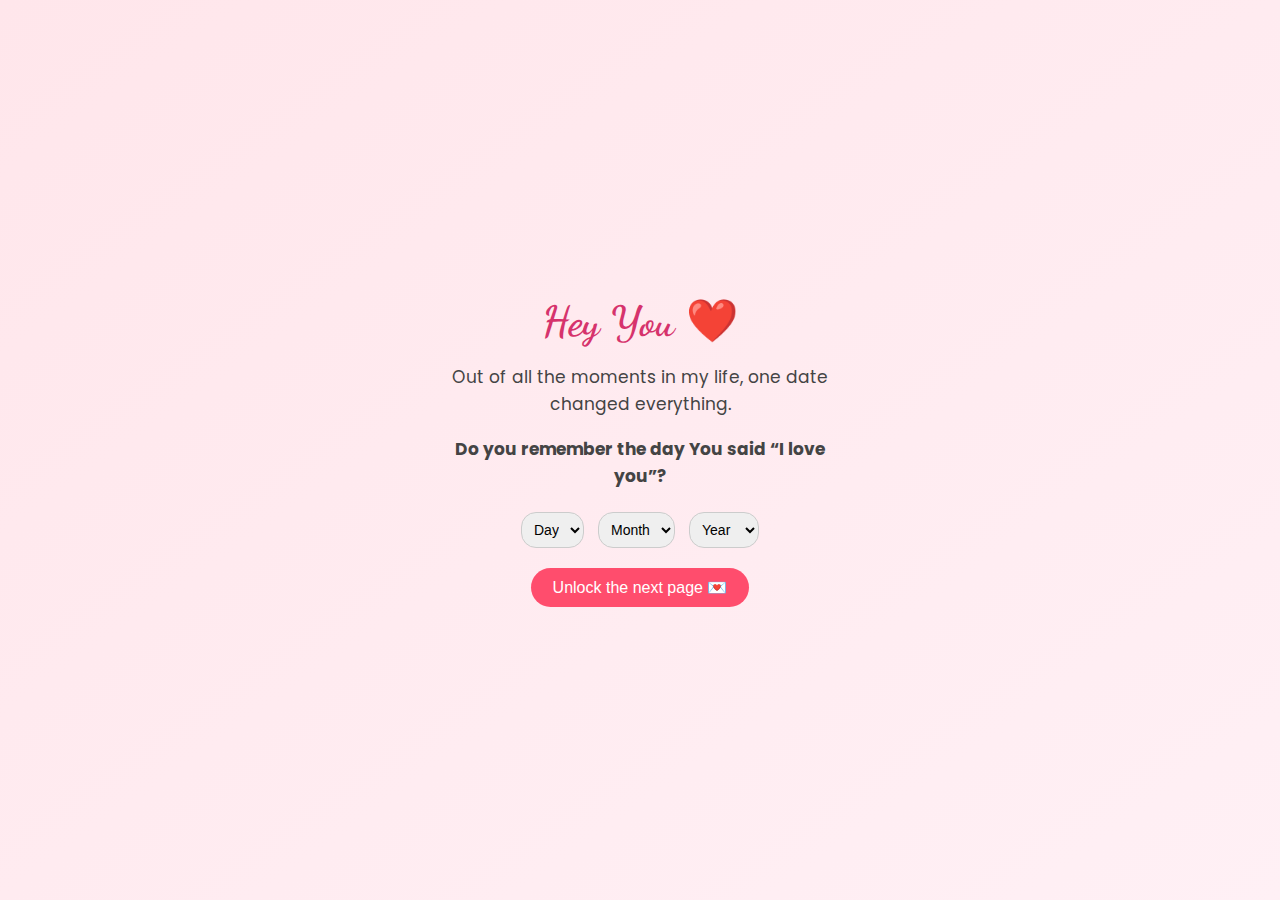
<file: index.html>
<!DOCTYPE html>
<html>
<head>
  <meta name="viewport" content="width=device-width, initial-scale=1.0">
  <link rel="stylesheet" href="style.css">

  <title>For You ❤️</title>

  <!-- Google Font -->
  <link href="https://fonts.googleapis.com/css2?family=Dancing+Script:wght@600&family=Poppins&display=swap" rel="stylesheet">

  <style>
  body {
    margin: 0;
    min-height: 100vh;
    display: flex;
    justify-content: center;
    align-items: center;
    background: linear-gradient(to bottom right, #ffe6eb, #fff0f5);
    font-family: 'Poppins', sans-serif;
    text-align: center;
    padding: 20px;
    box-sizing: border-box;
  }

  .container {
    max-width: 400px;
    width: 100%;
  }

  h1 {
    font-family: 'Dancing Script', cursive;
    font-size: 42px;
    color: #d6336c;
    margin-bottom: 15px;
  }

  p {
    font-size: 17px;
    color: #444;
    line-height: 1.6;
  }

  input {
    padding: 10px;
    font-size: 16px;
    margin-top: 10px;
    width: 100%;
    max-width: 250px;
  }

  button {
    margin-top: 15px;
    padding: 10px 22px;
    font-size: 16px;
    background-color: #ff4d6d;
    color: white;
    border: none;
    border-radius: 25px;
    cursor: pointer;
  }

  button:hover {
    background-color: #e63956;
  }

  #message {
    margin-top: 25px;
    font-size: 20px;
    color: #c9184a;
  }

  .marquee {
    white-space: nowrap;
    overflow: hidden;
    box-sizing: border-box;
    margin-top: 15px;
  }

  .marquee span {
    display: inline-block;
    padding-left: 100%;
    animation: marquee 6s linear infinite;
    font-size: 28px;
  }

  @keyframes marquee {
    0%   { transform: translateX(0); }
    100% { transform: translateX(-100%); }
  }

  .heart {
    position: fixed;
    bottom: 0;
    color: #ff4d6d;
    font-size: 20px;
    animation: floatUp 4s linear infinite;
  }

  @keyframes floatUp {
    0% {
      transform: translateY(0);
      opacity: 1;
    }
    100% {
      transform: translateY(-100vh);
      opacity: 0;
    }
  }

  /* Mobile adjustment */
  @media (max-width: 600px) {
    h1 {
      font-size: 34px;
    }

    p {
      font-size: 15px;
    }
  }
</style>

</head>

<body>
  
  <div class="container">

  <h1>Hey You ❤️</h1>

  <p>
    Out of all the moments in my life,  
    one date changed everything.
  </p>

  <p><b>Do you remember the day You said “I love you”?</b></p>

<div style="margin-top:15px;">
  <select id="day"></select>
  <select id="month"></select>
  <select id="year"></select>
</div>
  <button onclick="checkDate()">Unlock the next page 💌</button>

  <div id="message"></div>

  <script>

// Fill dropdowns
window.onload = function () {

  // Day
  const day = document.getElementById("day");
  day.innerHTML = `<option value="">Day</option>`;
  for (let i = 1; i <= 31; i++) {
    let d = i.toString().padStart(2, '0');
    day.innerHTML += `<option value="${d}">${i}</option>`;
  }

  // Month
  const month = document.getElementById("month");
  month.innerHTML = `<option value="">Month</option>`;
  for (let i = 1; i <= 12; i++) {
    let m = i.toString().padStart(2, '0');
    month.innerHTML += `<option value="${m}">${i}</option>`;
  }

  // Year
  const year = document.getElementById("year");
  year.innerHTML = `<option value="">Year</option>`;
  for (let i = 2000; i <= 2030; i++) {
    year.innerHTML += `<option value="${i}">${i}</option>`;
  }
};


function checkDate() {
  const d = document.getElementById("day").value;
  const m = document.getElementById("month").value;
  const y = document.getElementById("year").value;

  if (!d || !m || !y) {
    document.getElementById("message").innerHTML =
      "❌ Please select full date ❤️";
    return;
  }

  const enteredDate = `${y}-${m}-${d}`;
  const correctDate = "2015-02-24"; // CHANGE THIS ❤️

  if (enteredDate === correctDate) {
    document.getElementById("message").innerHTML = `
      🎉 You remembered! 🎉
      <div class="marquee">
        <span>💖 ✨ 🎊 💖 ✨ 🎊 💖 ✨ 🎊 💖 ✨ 🎊</span>
      </div>
    `;

    createHearts();

    setTimeout(function () {
      window.location.href = "story.html";
    }, 3500);
  } else {
    document.getElementById("message").innerHTML =
      "❌ Not this one… try again cutie 😉";
  }
}

function createHearts() {
  for (let i = 0; i < 20; i++) {
    const heart = document.createElement("div");
    heart.className = "heart";
    heart.innerHTML = "💖";
    heart.style.left = Math.random() * 100 + "vw";
    heart.style.animationDuration = (Math.random() * 2 + 3) + "s";
    document.body.appendChild(heart);

    setTimeout(() => {
      heart.remove();
    }, 4000);
  }
}

</script>

</div>
</body>
</html>
</file>
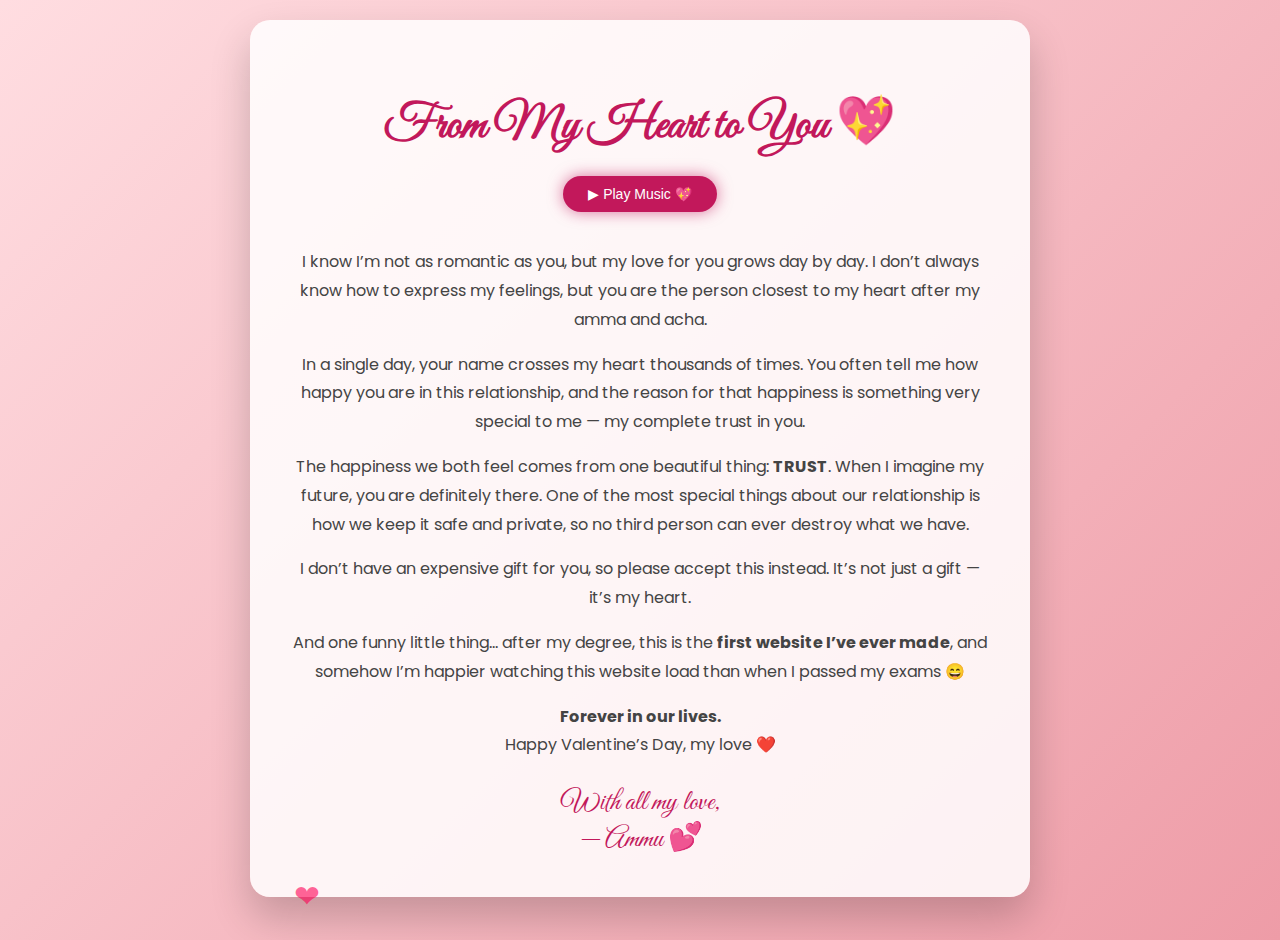
<file: final.html>
<!DOCTYPE html>
<html lang="en">
<head>
  <meta charset="UTF-8">
  <title>From My Heart 💖</title>

  <!-- Google Fonts -->
  <link href="https://fonts.googleapis.com/css2?family=Great+Vibes&family=Poppins:wght@300;400&display=swap" rel="stylesheet">

  <style>

  .music-btn {
  background: #c2185b;
  color: white;
  border: none;
  padding: 10px 25px;
  border-radius: 25px;
  font-size: 14px;
  cursor: pointer;
  margin-bottom: 20px;
  transition: 0.3s;

  /* Floating + glow effect */
  animation: float 2s ease-in-out infinite;
  box-shadow: 0 0 15px rgba(194, 24, 91, 0.6);
}


.music-btn:hover {
  background: #a3154c;
}

    body {
  margin: 0;
  padding: 20px;
  min-height: 100vh;
  background: linear-gradient(135deg, #ffdde1, #ee9ca7);
  font-family: 'Poppins', sans-serif;
  overflow-y: auto;
  display: flex;
  justify-content: center;
  align-items: flex-start;
}


    .container {
      background: rgba(255, 255, 255, 0.85);
      padding: 40px;
      max-width: 700px;
      border-radius: 20px;
      text-align: center;
      box-shadow: 0 20px 40px rgba(0,0,0,0.2);
      animation: fadeIn 2s ease;
    }

    @keyframes float {
  0% { transform: translateY(0); }
  50% { transform: translateY(-8px); }
  100% { transform: translateY(0); }
}

    h1 {
      font-family: 'Great Vibes', cursive;
      font-size: 48px;
      color: #c2185b;
      margin-bottom: 20px;
    }

    p {
      font-size: 16px;
      color: #444;
      line-height: 1.8;
      margin-bottom: 15px;
    }

    .signature {
      margin-top: 25px;
      font-family: 'Great Vibes', cursive;
      font-size: 28px;
      color: #c2185b;
      animation: fadeInUp 2s ease;
    }

    /* Floating hearts */
    .heart {
      position: absolute;
      bottom: -20px;
      color: rgba(255, 0, 85, 0.6);
      font-size: 20px;
      animation: floatUp 8s linear infinite;
    }

    @keyframes floatUp {
      0% { transform: translateY(0) scale(1); opacity: 1; }
      100% { transform: translateY(-110vh) scale(1.5); opacity: 0; }
    }

    @keyframes fadeIn {
      from { opacity: 0; transform: scale(0.95); }
      to { opacity: 1; transform: scale(1); }
    }

    @keyframes fadeInUp {
      from { opacity: 0; transform: translateY(20px); }
      to { opacity: 1; transform: translateY(0); }
    }
  </style>
</head>
<body>

  <!-- Background Music -->
  <audio id="bgMusic" loop>
  <source src="music.mp3" type="audio/mpeg">
  </audio>

  <div class="container">
    <h1>From My Heart to You 💖</h1>
    <button onclick="playMusic()" class="music-btn">
    ▶ Play Music 💖
  </button>

    <p>
      I know I’m not as romantic as you, but my love for you grows day by day.
      I don’t always know how to express my feelings, but you are the person
      closest to my heart after my amma and acha.
    </p>

    <p>
      In a single day, your name crosses my heart thousands of times.
      You often tell me how happy you are in this relationship,
      and the reason for that happiness is something very special to me —
      my complete trust in you.
    </p>

    <p>
      The happiness we both feel comes from one beautiful thing: <b>TRUST</b>.
      When I imagine my future, you are definitely there.
      One of the most special things about our relationship
      is how we keep it safe and private,
      so no third person can ever destroy what we have.
    </p>

    <p>
      I don’t have an expensive gift for you,
      so please accept this instead.
      It’s not just a gift — it’s my heart.
    </p>

    <p>
      And one funny little thing…
      after my degree, this is the <b>first website I’ve ever made</b>,
      and somehow I’m happier watching this website load
      than when I passed my exams 😄
    </p>

    <p><b>Forever in our lives.</b><br>
    Happy Valentine’s Day, my love ❤️</p>

    <div class="signature">
      With all my love,<br>
      — Ammu 💕
    </div>
  </div>

  <!-- Floating hearts generator -->
  <script>
    setInterval(() => {
      const heart = document.createElement('div');
      heart.className = 'heart';
      heart.innerHTML = '❤';
      heart.style.left = Math.random() * 100 + 'vw';
      heart.style.fontSize = Math.random() * 20 + 15 + 'px';
      document.body.appendChild(heart);

      setTimeout(() => {
        heart.remove();
      }, 8000);
    }, 500);

  function playMusic() {
    document.getElementById("bgMusic").play();
  }

  </script>

</body>
</html>
</file>
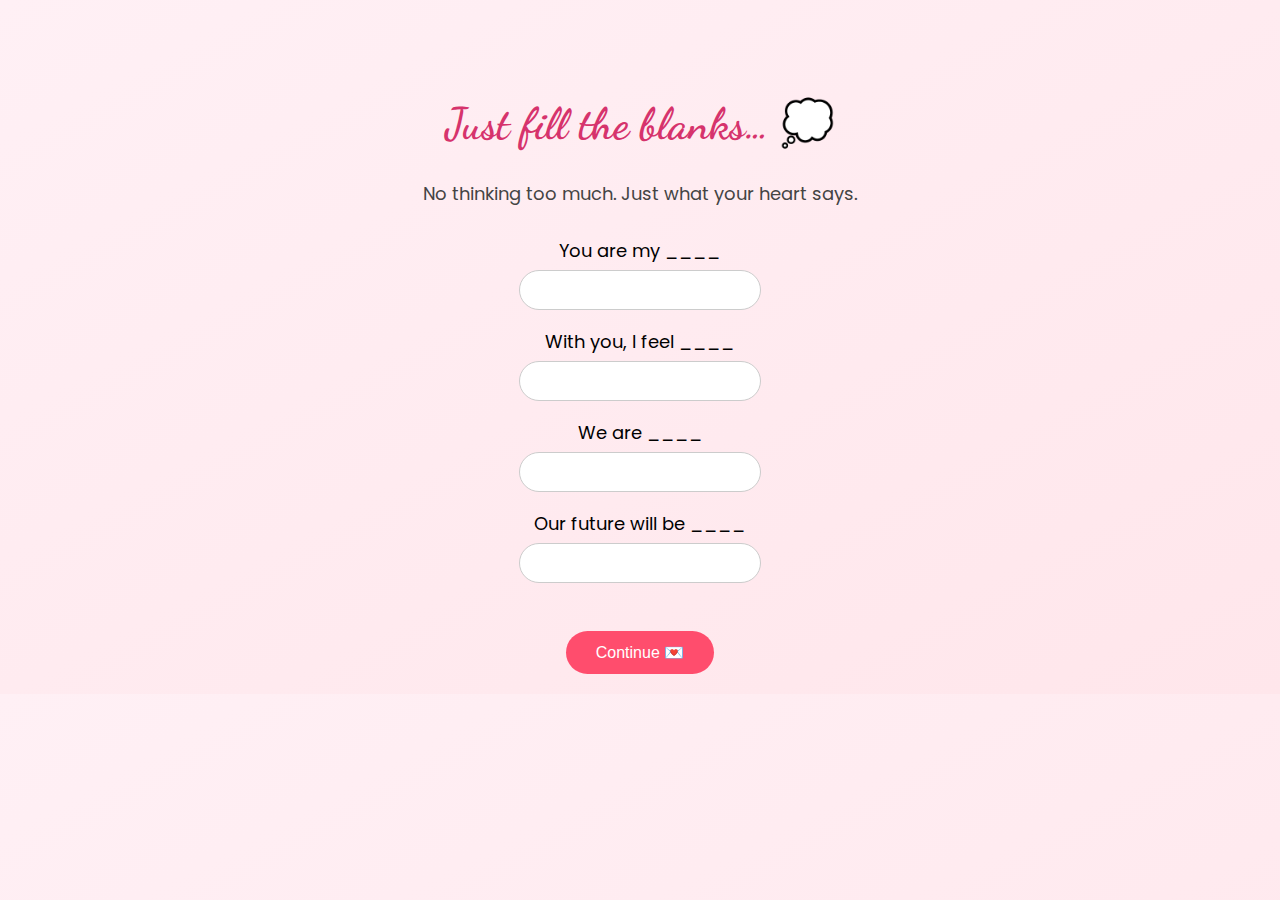
<file: story.html>
<!DOCTYPE html>
<html>
<head>
  <title>Just Fill the Blanks 💖</title>

  <link href="https://fonts.googleapis.com/css2?family=Dancing+Script:wght@600&family=Poppins&display=swap" rel="stylesheet">

  <style>
    body {
      background: linear-gradient(to bottom right, #fff0f5, #ffe6eb);
      font-family: 'Poppins', sans-serif;
      text-align: center;
      padding-top: 60px;
      overflow: hidden;
    }

    h1 {
      font-family: 'Dancing Script', cursive;
      font-size: 44px;
      color: #d6336c;
    }

    p {
      font-size: 18px;
      color: #444;
      margin-bottom: 30px;
    }

    .question {
      margin: 18px 0;
      font-size: 18px;
    }

    input {
      padding: 10px;
      width: 220px;
      font-size: 16px;
      border-radius: 20px;
      border: 1px solid #ccc;
      text-align: center;
      margin-top: 6px;
    }

    button {
      margin-top: 30px;
      padding: 12px 30px;
      font-size: 16px;
      background-color: #ff4d6d;
      color: white;
      border: none;
      border-radius: 30px;
      cursor: pointer;
    }

    button:hover {
      background-color: #e63956;
    }

    #error {
      margin-top: 20px;
      color: #c9184a;
    }

    .heart {
      position: absolute;
      font-size: 20px;
      color: #ff4d6d;
      animation: floatUp 5s linear infinite;
    }

    @keyframes floatUp {
      0% { bottom: 0; opacity: 1; }
      100% { bottom: 100%; opacity: 0; }
    }
  </style>
</head>

<body>

  <h1>Just fill the blanks… 💭</h1>
  <p>No thinking too much. Just what your heart says.</p>

  <form action="https://docs.google.com/forms/d/e/1FAIpQLSds4hLtjntR4SkyTFcUlBndf1fCqa6MZDmUxPxH-EeerPCeYA/formResponse"
        method="POST"
        target="hidden_iframe"
        onsubmit="return validateForm();">

    <div class="question">
      You are my ____ <br>
      <input type="text" name="entry.618455428" id="q1">
    </div>

    <div class="question">
      With you, I feel ____ <br>
      <input type="text" name="entry.413121721" id="q2">
    </div>

    <div class="question">
      We are ____ <br>
      <input type="text" name="entry.1668958303" id="q3">
    </div>

    <div class="question">
      Our future will be ____ <br>
      <input type="text" name="entry.1964050152" id="q4">
    </div>

    <button type="submit">Continue 💌</button>
    <div id="error"></div>
  </form>

  <iframe name="hidden_iframe" style="display:none;"></iframe>

  <script>
    function validateForm() {
      const a1 = q1.value.trim();
      const a2 = q2.value.trim();
      const a3 = q3.value.trim();
      const a4 = q4.value.trim();

      if (!a1 || !a2 || !a3 || !a4) {
        document.getElementById("error").innerHTML =
          "Please fill all the blanks 💕";
        return false;
      }

      createHearts();

      setTimeout(() => {
        window.location.href = "final.html";
      }, 3000);

      return true;
    }

    function createHearts() {
      for (let i = 0; i < 25; i++) {
        const heart = document.createElement("div");
        heart.className = "heart";
        heart.innerHTML = "💖";
        heart.style.left = Math.random() * 100 + "vw";
        heart.style.animationDuration = (Math.random() * 2 + 3) + "s";
        document.body.appendChild(heart);

        setTimeout(() => heart.remove(), 5000);
      }
    }
  </script>

</body>
</html>
</file>
<file: style.css>
body {
  margin: 0;
  background: linear-gradient(135deg, #ffdde1, #ee9ca7);
  display: flex;
  justify-content: center;
  align-items: center;
  font-family: Arial, sans-serif;
  padding: 20px;
  box-sizing: border-box;
  min-height: 100vh; /* important */
}

.card {
  background: white;
  width: 350px;
  max-width: 100%;   /* important for phone */
  padding: 40px;
  border-radius: 18px;
  text-align: center;
  box-shadow: 0 12px 30px rgba(0, 0, 0, 0.15);
}

h1 {
  color: #e63946;
}

p {
  color: #444;
  line-height: 1.6;
}

.btn {
  display: inline-block;
  margin-top: 25px;
  padding: 10px 22px;
  background: #e63946;
  color: white;
  text-decoration: none;
  border-radius: 25px;
}

/* Mobile fix */
@media (max-width: 768px) {
  .card {
    padding: 25px;
  }
}
/* ---------- Mobile-only improvements ---------- */
@media (max-width: 600px) {

  body {
    padding: 15px;
    align-items: flex-start; /* prevents too much vertical center space */
  }

  .card {
    width: 100%;
    padding: 22px;
    margin-top: 30px;
  }

  h1 {
    font-size: 26px;
  }

  p {
    font-size: 15px;
    line-height: 1.5;
  }

  .btn {
    font-size: 14px;
    padding: 8px 18px;
  }
}
select {
  padding: 8px;
  margin: 5px;
  border-radius: 15px;
  border: 1px solid #ccc;
  font-size: 14px;
}
</file>
